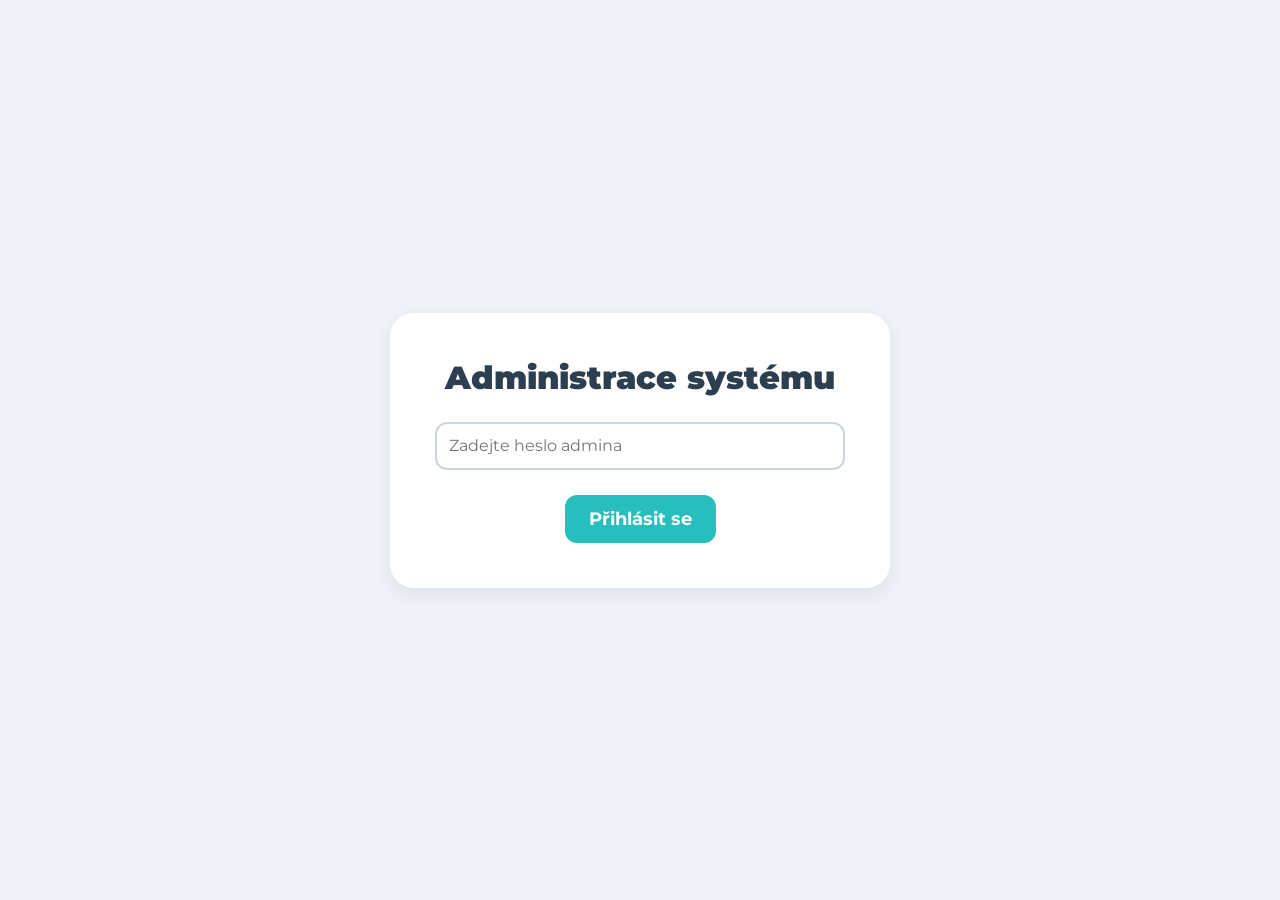
<file: admin.html>
<!DOCTYPE html>
<html lang="cs">
<head>
    <meta charset="UTF-8">
    <meta name="viewport" content="width=device-width, initial-scale=1.0">
    <title>Administrace - Fotogalerie Světa</title>
    <link rel="stylesheet" href="styles.css">
</head>
<body class="admin-body">

    <div class="admin-auth-wrapper" id="admin-auth-page">
        <div class="admin-login-card">
            <h2>Administrace systému</h2>
            <div class="form-group">
                <input type="password" id="admin-password-input" placeholder="Zadejte heslo admina">
            </div>
            <div class="admin-login-actions">
                <button id="admin-login-btn" class="btn-primary">Přihlásit se</button>
            </div>
        </div>
    </div>

    <div class="admin-dashboard hidden" id="admin-dashboard-page">
        <header class="admin-dashboard-header">
            <h1>Správa Fotogalerie ÁMOS</h1>
            <button id="admin-logout-btn" class="btn-secondary">Odhlásit se</button>
        </header>

        <div class="admin-grid-layout">
            <div class="admin-panel-card">
                <h2>Přidat novou zemi</h2>
                
                <div class="form-group">
                    <label>Název země:</label>
                    <input type="text" id="new-country-name" placeholder="Např. Francie">
                </div>
                
                <!-- ZMĚNA: Nahrávání obrázku dlaždice (600x600) místo emoji textu -->
                <div class="form-group">
                    <label>Hlavní dlaždice země (Přetáhněte obrázek dlaždice 600x600 sem):</label>
                    <div id="tile-drop-zone" class="drag-drop-zone">
                        <p>Přetáhněte obrázek dlaždice sem</p>
                        <span id="tile-preview-status">nebo klikněte pro výběr</span>
                        <input type="file" id="tile-file-input" accept="image/*" style="display: none;">
                    </div>
                </div>

                <div class="form-group">
                    <label>Úvodní text o zemi:</label>
                    <textarea id="new-country-main-text" placeholder="Základní popis země..."></textarea>
                </div>

                <div class="form-group" style="margin-top: 10px;">
                    <label>Fotografie do alba (Přetáhněte libovolně velké fotky sem - systém je automaticky zkomprimuje):</label>
                    <div id="drop-zone" class="drag-drop-zone">
                        <p>Přetáhněte fotky z alby sem</p>
                        <span>nebo klikněte pro výběr souborů</span>
                        <input type="file" id="file-input" multiple accept="image/*" style="display: none;">
                    </div>
                </div>

                <div id="uploaded-photos-list" class="uploaded-photos-preview-list"></div>
                
                <div class="form-actions-main" style="margin-top: 20px;">
                    <button id="save-country-btn" class="btn-primary" style="width: 100%;">Uložit zemi do systému</button>
                </div>
            </div>

            <div class="admin-panel-card">
                <h2>Aktuálně spravované země</h2>
                <div id="admin-countries-list" class="admin-countries-list"></div>
            </div>
        </div>
    </div>

    <script src="admin.js"></script>
</body>
</html>
</file>
<file: styles.css>
@import url('https://fonts.googleapis.com/css2?family=Montserrat:wght@400;700;900&display=swap');

* {
    box-sizing: border-box;
    margin: 0;
    padding: 0;
    -webkit-tap-highlight-color: transparent;
}

body {
    font-family: 'Montserrat', sans-serif;
    background-color: #f5f7fa;
    color: #2c3e50;
    overflow: hidden; /* ABSOLUTNÍ ZÁKAZ SCROLLOVÁNÍ CELÉHO WEBU */
}

/* FIXNÍ ROZMĚRY PRO ÁMOS PANEL PODLE TVÉHO ZADÁNÍ */
.app-container {
    width: 1080px;
    height: 1000px;
    max-width: 1080px;
    max-height: 1000px;
    margin: 0 auto;
    position: relative;
    background-color: #f5f7fa;
}

.view {
    display: none;
    width: 100%;
    height: 100%;
    padding: 30px;
}

.view.active {
    display: flex;
    flex-direction: column;
}

/* ÚPRAVA HLAVIČKY: NÁZEV A TEXT VEDLE SEBE */
.detail-header {
    display: flex;
    align-items: center;
    gap: 20px;
    width: 100%;
    height: 110px; /* Fixní výška hlavičky */
    margin-bottom: 20px;
}

.header-text-block {
    display: flex;
    align-items: center;
    gap: 25px;
    flex: 1;
}

.detail-header h1 {
    font-size: 2.5rem;
    font-weight: 900;
    color: #1a252f;
    white-space: nowrap;
}

.main-info-card-inline {
    background-color: #ffffff;
    border-radius: 12px;
    padding: 15px 20px;
    filter: drop-shadow(0px 6px 10px rgba(0, 0, 0, 0.04));
    font-size: 1.05rem;
    line-height: 1.5;
    color: #2c3e50;
    flex: 1;
    max-height: 90px;
    overflow-y: auto;
}

.btn-back {
    min-width: 120px;
    min-height: 50px;
    background-color: #ffffff;
    border: none;
    border-radius: 12px;
    font-family: 'Montserrat', sans-serif;
    font-weight: 700;
    font-size: 1.1rem;
    color: #2c3e50;
    filter: drop-shadow(0px 6px 10px rgba(0, 0, 0, 0.08));
    display: flex;
    align-items: center;
    justify-content: center;
}

.btn-primary, .btn-secondary {
    min-height: 48px;
    padding: 12px 24px;
    border: none;
    border-radius: 12px;
    font-family: 'Montserrat', sans-serif;
    font-weight: 700;
    font-size: 1.1rem;
    cursor: pointer;
}
.btn-primary { background-color: #28bebe; color: #ffffff; }
.btn-secondary { background-color: #e2e8f0; color: #2c3e50; }
.btn-danger {
    min-height: 44px;
    padding: 8px 16px;
    background-color: #e74c3c;
    color: white;
    border: none;
    border-radius: 12px;
    font-family: 'Montserrat', sans-serif;
    font-weight: 700;
}

.btn-back:active, .btn-primary:active, .btn-secondary:active, .btn-danger:active, .country-tile-img-box:active, .nav-arrow-btn:active {
    transform: scale(0.96);
    opacity: 0.9;
}

/* GRID 3 GRAFICKÝCH DLAŽDIC VEDLE SEBE */
.countries-grid {
    display: grid;
    grid-template-columns: repeat(3, 1fr);
    gap: 25px;
    width: 100%;
    margin-top: 40px;
}

.country-tile-img-box {
    background-color: #ffffff;
    aspect-ratio: 1 / 1;
    border-radius: 24px;
    overflow: hidden;
    filter: drop-shadow(0px 6px 10px rgba(0, 0, 0, 0.08));
    cursor: pointer;
}

.country-tile-img-box img {
    width: 100%;
    height: 100%;
    object-fit: cover;
}

.detail-content {
    display: flex;
    flex-direction: column;
    gap: 20px;
    height: calc(100% - 130px);
}

/* KARTA HLAVNÍ FOTOGRAFIE - PROTI-ZOOMOVÁ */
.main-photo-card {
    background-color: #ffffff;
    border-radius: 24px;
    padding: 20px;
    filter: drop-shadow(0px 6px 10px rgba(0, 0, 0, 0.08));
    display: flex;
    flex-direction: column;
    height: 580px; /* Přesná fixní výška pro fotosekci */
}

.main-photo-wrapper {
    width: 100%;
    height: 480px;
    border-radius: 12px;
    overflow: hidden;
    background-color: #1a252f;
    display: flex;
    align-items: center;
    justify-content: center;
    position: relative;
}

.main-photo-wrapper img {
    max-width: 100%;
    max-height: 100%;
    width: auto;
    height: auto;
    object-fit: contain !important; /* Absolutní stopka zoomování */
    display: block;
}

.nav-arrow-btn {
    position: absolute;
    top: 50%;
    transform: translateY(-50%);
    width: 60px;
    height: 60px;
    border-radius: 50%;
    border: none;
    background-color: #28bebe;
    color: #ffffff;
    font-size: 1.5rem;
    display: flex;
    align-items: center;
    justify-content: center;
    cursor: pointer;
    z-index: 10;
    filter: drop-shadow(0px 6px 10px rgba(0, 0, 0, 0.2));
}
.nav-arrow-btn.prev { left: 20px; }
.nav-arrow-btn.next { right: 20px; }

.main-photo-caption-box {
    margin-top: 15px;
    font-size: 1.3rem;
    font-weight: 700;
    color: #1a252f;
}

/* PAS MINIATUR */
.thumbnails-wrapper-row {
    display: flex;
    flex-direction: column;
    gap: 8px;
    height: 150px;
}

.thumbnails-section-label {
    font-weight: 700;
    font-size: 1.1rem;
    color: #2c3e50;
}

.thumbnails-container {
    display: flex;
    gap: 15px;
    overflow-x: auto;
    padding-bottom: 5px;
}

.thumb-item {
    flex: 0 0 110px;
    height: 110px;
    border-radius: 12px;
    overflow: hidden;
    background-color: #1a252f;
    border: 4px solid transparent;
    cursor: pointer;
}
.thumb-item.active { border-color: #28bebe; }
.thumb-item img { width: 100%; height: 100%; object-fit: cover; }

/* ADMIN STYLY (Zůstávají responzivní pro PC/Notebook admina) */
.admin-body { background-color: #f0f4f8; padding: 0; overflow: auto !important; }
.admin-auth-wrapper { width: 100vw; height: 100vh; display: flex; justify-content: center; align-items: center; }
.admin-login-card { background: #ffffff; padding: 45px; border-radius: 24px; filter: drop-shadow(0px 6px 10px rgba(0, 0, 0, 0.08)); width: 100%; max-width: 500px; text-align: center; display: flex; flex-direction: column; gap: 25px; }
.admin-login-card h2 { font-weight: 900; font-size: 2rem; }
.admin-login-actions { display: flex; justify-content: center; width: 100%; }
.admin-dashboard { padding: 40px; width: 100%; max-width: 1400px; margin: 0 auto; }
.admin-dashboard-header { display: flex; justify-content: space-between; align-items: center; margin-bottom: 40px; border-bottom: 3px solid #e2e8f0; padding-bottom: 20px; }
.admin-grid-layout { display: grid; grid-template-columns: 1.2fr 0.8fr; gap: 40px; align-items: start; }
.admin-panel-card { background: #ffffff; border-radius: 24px; padding: 35px; filter: drop-shadow(0px 6px 10px rgba(0, 0, 0, 0.08)); display: flex; flex-direction: column; gap: 20px; }
.admin-panel-card h2 { font-weight: 900; border-bottom: 2px solid #f5f7fa; padding-bottom: 10px; }
.form-group { display: flex; flex-direction: column; gap: 8px; width: 100%; }
.form-group label { font-weight: 700; color: #2c3e50; }
input[type="text"], input[type="password"], textarea { width: 100%; min-height: 48px; padding: 12px; border: 2px solid #cbd5e1; border-radius: 12px; font-family: 'Montserrat', sans-serif; font-size: 1rem; color: #1a252f; }
.drag-drop-zone { border: 3px dashed #cbd5e1; background-color: #f8fafc; border-radius: 16px; padding: 30px 20px; text-align: center; cursor: pointer; display: flex; flex-direction: column; align-items: center; gap: 10px; }
.drag-drop-zone.dragover { border-color: #28bebe; background-color: #ecfdf5; }
.uploaded-photos-preview-list { display: flex; flex-direction: column; gap: 15px; margin-top: 10px; }
.uploaded-photo-row { display: grid; grid-template-columns: 80px 1fr auto; gap: 15px; align-items: center; background: #f1f5f9; padding: 12px; border-radius: 12px; border: 1px solid #e2e8f0; }
.uploaded-photo-row img { width: 80px; height: 60px; object-fit: cover; border-radius: 6px; background-color: #000; }
.admin-countries-list { display: flex; flex-direction: column; gap: 15px; }
.admin-country-item { display: flex; justify-content: space-between; align-items: center; padding: 15px 20px; background: #f8fafc; border-radius: 16px; border: 1px solid #e2e8f0; }
.admin-country-info { display: flex; align-items: center; gap: 15px; font-size: 1.2rem; font-weight: 700; }
.admin-country-tile-preview { width: 50px; height: 50px; border-radius: 8px; object-fit: cover; }
.hidden { display: none !important; }
</file>
